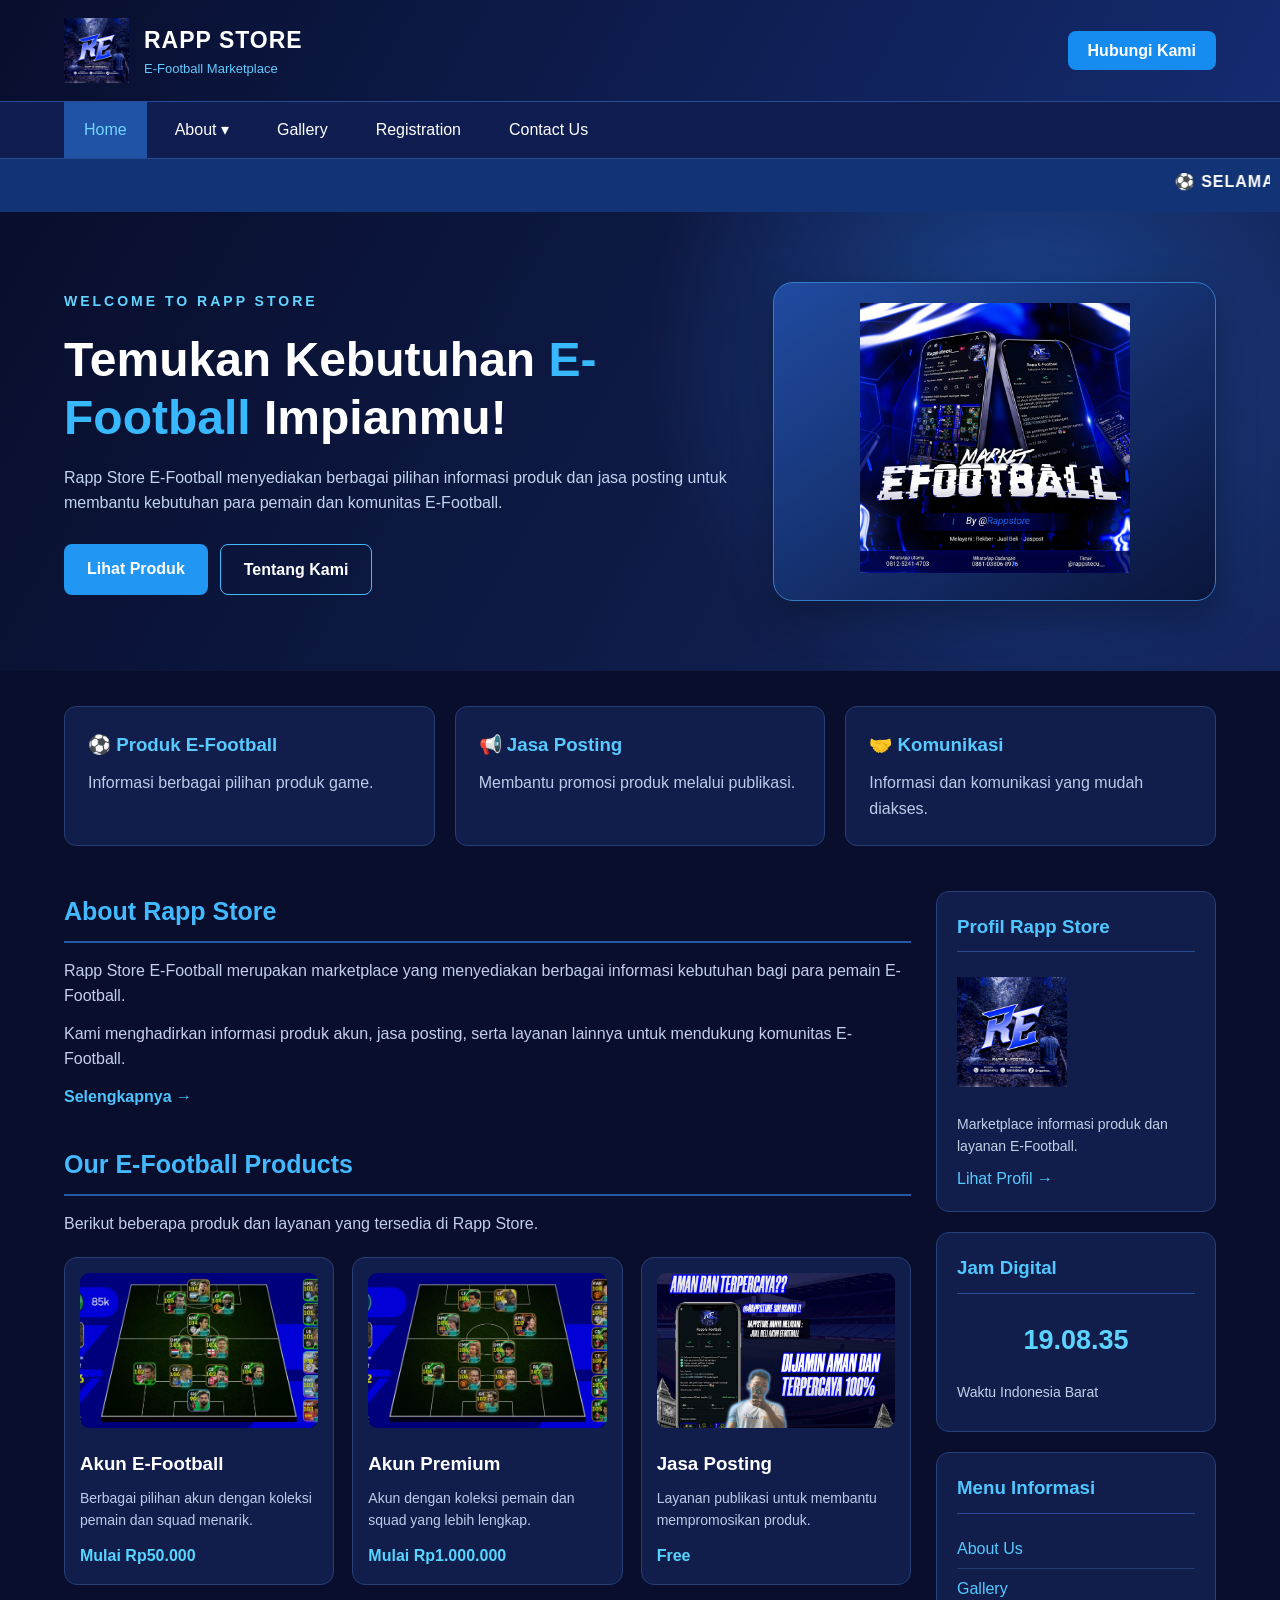
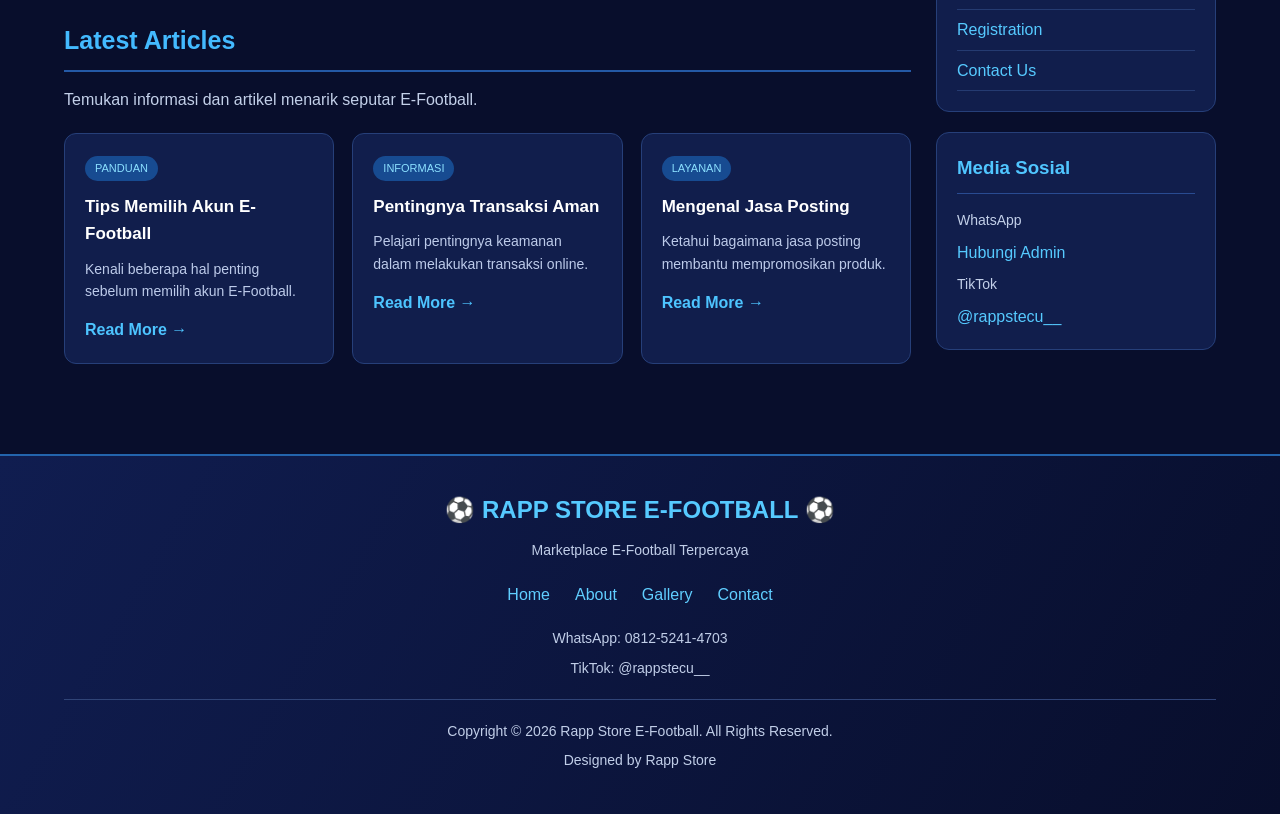
<file: index.html>
<!DOCTYPE html>
<html lang="id">
<head>
    <meta charset="UTF-8">
    <meta name="viewport" content="width=device-width, initial-scale=1.0">

    <title>Rapp Store E-Football</title>

    <!-- Favicon -->
    <link rel="icon" href="images/profile.jpeg">

    <!-- CSS -->
    <link rel="stylesheet" href="style.css">
</head>

<body>

    <!-- HEADER -->
    <header class="header">
        <div class="container header-content">

            <div class="logo">
                <img src="images/profile.jpeg" alt="Logo Rapp Store">

                <div>
                    <h2>RAPP STORE</h2>
                    <p>E-Football Marketplace</p>
                </div>
            </div>

            <div class="header-contact">
                <a href="https://wa.me/6281252414703">
                    Hubungi Kami
                </a>
            </div>

        </div>
    </header>


    <!-- NAVIGASI -->
    <nav class="navbar">
        <div class="container nav-content">

            <a href="index.html" class="active">Home</a>

            <div class="dropdown">
                <a href="about.html">About ▾</a>

                <div class="dropdown-content">
                    <a href="about.html">Profil Kami</a>
                    <a href="about.html#visi-misi">Visi dan Misi</a>
                    <a href="about.html#organisasi">Organisasi</a>
                </div>
            </div>

            <a href="gallery.html">Gallery</a>

            <a href="registration.html">Registration</a>

            <a href="contact.html">Contact Us</a>

        </div>
    </nav>


    <!-- GAMBAR BERJALAN -->
    <div class="running-text">
        <marquee>
            ⚽ SELAMAT DATANG DI RAPP STORE E-FOOTBALL
            | MARKETPLACE E-FOOTBALL TERPERCAYA
            | JASA POSTING DAN INFORMASI PRODUK ⚽
        </marquee>
    </div>


    <!-- HERO / HALAMAN UTAMA -->
    <section class="hero">
        <div class="container hero-content">

            <div class="hero-text">

                <span class="subtitle">
                    WELCOME TO RAPP STORE
                </span>

                <h1>
                    Temukan Kebutuhan
                    <span>E-Football</span>
                    Impianmu!
                </h1>

                <p>
                    Rapp Store E-Football menyediakan berbagai
                    pilihan informasi produk dan jasa posting
                    untuk membantu kebutuhan para pemain
                    dan komunitas E-Football.
                </p>

                <div class="hero-button">

                    <a href="gallery.html" class="btn-primary">
                        Lihat Produk
                    </a>

                    <a href="about.html" class="btn-secondary">
                        Tentang Kami
                    </a>

                </div>

            </div>


            <div class="hero-image">

                <img src="images/market.jpeg"
                     alt="Marketplace Rapp Store">

            </div>

        </div>
    </section>


    <!-- INFORMASI KEUNGGULAN -->
    <section class="advantages container">

        <div class="advantage-card">
            <h3>⚽ Produk E-Football</h3>
            <p>Informasi berbagai pilihan produk game.</p>
        </div>

        <div class="advantage-card">
            <h3>📢 Jasa Posting</h3>
            <p>Membantu promosi produk melalui publikasi.</p>
        </div>

        <div class="advantage-card">
            <h3>🤝 Komunikasi</h3>
            <p>Informasi dan komunikasi yang mudah diakses.</p>
        </div>

    </section>


    <!-- MAIN BODY DAN SIDEBAR -->
    <main class="container main-layout">

        <!-- KONTEN UTAMA -->
        <div class="main-content">


            <!-- ABOUT SINGKAT -->
            <section class="section">

                <h2>About Rapp Store</h2>

                <p>
                    Rapp Store E-Football merupakan marketplace
                    yang menyediakan berbagai informasi kebutuhan
                    bagi para pemain E-Football.
                </p>

                <p>
                    Kami menghadirkan informasi produk akun,
                    jasa posting, serta layanan lainnya untuk
                    mendukung komunitas E-Football.
                </p>

                <a href="about.html" class="read-more">
                    Selengkapnya →
                </a>

            </section>


            <!-- PRODUK -->
            <section class="section">

                <h2>Our E-Football Products</h2>

                <p>
                    Berikut beberapa produk dan layanan
                    yang tersedia di Rapp Store.
                </p>

                <div class="product-grid">


                    <div class="product-card">

                        <img src="images/pelajar.jpeg"
                             alt="Akun E-Football">

                        <h3>Akun E-Football</h3>

                        <p>
                            Berbagai pilihan akun dengan
                            koleksi pemain dan squad menarik.
                        </p>

                        <strong>Mulai Rp50.000</strong>

                    </div>


                    <div class="product-card">

                        <img src="images/sultan.jpeg"
                             alt="Akun Premium">

                        <h3>Akun Premium</h3>

                        <p>
                            Akun dengan koleksi pemain
                            dan squad yang lebih lengkap.
                        </p>

                        <strong>Mulai Rp1.000.000</strong>

                    </div>


                    <div class="product-card">

                        <img src="images/owner.jpeg"
                             alt="Jasa Posting">

                        <h3>Jasa Posting</h3>

                        <p>
                            Layanan publikasi untuk
                            membantu mempromosikan produk.
                        </p>

                        <strong>Free</strong>

                    </div>


                </div>

            </section>


            <!-- ARTIKEL -->
            <section class="section">

                <h2>Latest Articles</h2>

                <p>
                    Temukan informasi dan artikel menarik
                    seputar E-Football.
                </p>

                <div class="article-grid">


                    <div class="article-card">

                        <span>PANDUAN</span>

                        <h3>
                            <a href="artikel1.html">
                                Tips Memilih Akun E-Football
                            </a>
                        </h3>

                        <p>
                            Kenali beberapa hal penting
                            sebelum memilih akun E-Football.
                        </p>

                        <a href="artikel1.html" class="read-more">
                            Read More →
                        </a>

                    </div>


                    <div class="article-card">

                        <span>INFORMASI</span>

                        <h3>
                            <a href="artikel2.html">
                                Pentingnya Transaksi Aman
                            </a>
                        </h3>

                        <p>
                            Pelajari pentingnya keamanan
                            dalam melakukan transaksi online.
                        </p>

                        <a href="artikel2.html" class="read-more">
                            Read More →
                        </a>

                    </div>


                    <div class="article-card">

                        <span>LAYANAN</span>

                        <h3>
                            <a href="artikel3.html">
                                Mengenal Jasa Posting
                            </a>
                        </h3>

                        <p>
                            Ketahui bagaimana jasa posting
                            membantu mempromosikan produk.
                        </p>

                        <a href="artikel3.html" class="read-more">
                            Read More →
                        </a>

                    </div>


                </div>

            </section>


        </div>


        <!-- SIDEBAR -->
        <aside class="sidebar">


            <div class="sidebar-card">

                <h3>Profil Rapp Store</h3>

                <img src="images/profile.jpeg"
                     alt="Logo Rapp Store">

                <p>
                    Marketplace informasi produk
                    dan layanan E-Football.
                </p>

                <a href="about.html">
                    Lihat Profil →
                </a>

            </div>


            <div class="sidebar-card">

                <h3>Jam Digital</h3>

                <div id="clock">
                    00:00:00
                </div>

                <p>Waktu Indonesia Barat</p>

            </div>


            <div class="sidebar-card">

                <h3>Menu Informasi</h3>

                <ul>
                    <li><a href="about.html">About Us</a></li>
                    <li><a href="gallery.html">Gallery</a></li>
                    <li><a href="registration.html">Registration</a></li>
                    <li><a href="contact.html">Contact Us</a></li>
                </ul>

            </div>


            <div class="sidebar-card">

                <h3>Media Sosial</h3>

                <p>WhatsApp</p>

                <a href="https://wa.me/6281252414703">
                    Hubungi Admin
                </a>

                <p>TikTok</p>

                <a href="https://www.tiktok.com/@rappstecu__">
                    @rappstecu__
                </a>

            </div>


        </aside>

    </main>


    <!-- FOOTER -->
    <footer class="footer">

        <div class="container">

            <h2>⚽ RAPP STORE E-FOOTBALL ⚽</h2>

            <p>Marketplace E-Football Terpercaya</p>

            <div class="footer-links">

                <a href="index.html">Home</a>

                <a href="about.html">About</a>

                <a href="gallery.html">Gallery</a>

                <a href="contact.html">Contact</a>

            </div>

            <p>
                WhatsApp: 0812-5241-4703
            </p>

            <p>
                TikTok: @rappstecu__
            </p>

            <hr>

            <p>
                Copyright © 2026 Rapp Store E-Football.
                All Rights Reserved.
            </p>

            <p>
                Designed by Rapp Store
            </p>

        </div>

    </footer>


    <!-- JAVASCRIPT -->
    <script src="script.js"></script>

</body>
</html>
</file>
<file: style.css>
/* =================================
   1. PENGATURAN DASAR WEBSITE
================================= */

* {
    margin: 0;
    padding: 0;
    box-sizing: border-box;
}

html {
    scroll-behavior: smooth;
}

body {
    font-family: Arial, Helvetica, sans-serif;
    background-color: #080e2c;
    color: #ffffff;
    line-height: 1.6;
}

.container {
    width: 90%;
    max-width: 1200px;
    margin: auto;
}

a {
    text-decoration: none;
    color: inherit;
}


/* =================================
   2. HEADER
================================= */

.header {
    background: linear-gradient(120deg, #080e2c, #142b70);
    padding: 18px 0;
    border-bottom: 1px solid #294b91;
}

.header-content {
    display: flex;
    align-items: center;
    justify-content: space-between;
}

.logo {
    display: flex;
    align-items: center;
    gap: 15px;
}

.logo img {
    width: 65px;
    height: 65px;
    object-fit: contain;
}

.logo h2 {
    color: #ffffff;
    font-size: 23px;
    letter-spacing: 1px;
}

.logo p {
    color: #62caff;
    font-size: 13px;
}

.header-contact a {
    background-color: #168cf0;
    color: white;
    padding: 11px 20px;
    border-radius: 8px;
    font-weight: bold;
    transition: 0.3s;
}

.header-contact a:hover {
    background-color: #55c8ff;
    color: #07112f;
}


/* =================================
   3. NAVIGASI MENU
================================= */

.navbar {
    background-color: #101d50;
    border-bottom: 1px solid #294b91;
}

.nav-content {
    display: flex;
    align-items: center;
    gap: 8px;
}

.nav-content > a,
.dropdown > a {
    display: block;
    padding: 15px 20px;
    color: white;
    transition: 0.3s;
}

.nav-content > a:hover,
.dropdown > a:hover,
.nav-content .active {
    background-color: #2052a5;
    color: #70d6ff;
}


/* DROPDOWN MENU */

.dropdown {
    position: relative;
}

.dropdown-content {
    display: none;
    position: absolute;
    top: 100%;
    left: 0;
    min-width: 200px;
    background-color: #14265e;
    z-index: 100;
    border-radius: 0 0 8px 8px;
    overflow: hidden;
    box-shadow: 0 8px 20px rgba(0,0,0,0.3);
}

.dropdown-content a {
    display: block;
    padding: 12px 15px;
    color: white;
}

.dropdown-content a:hover {
    background-color: #2373c7;
}

.dropdown:hover .dropdown-content,
.dropdown:focus-within .dropdown-content {
    display: block;
}


/* =================================
   4. TULISAN BERJALAN
================================= */

.running-text {
    background-color: #123477;
    color: #ffffff;
    padding: 10px;
    font-weight: bold;
    letter-spacing: 1px;
}


/* =================================
   5. HERO SECTION
================================= */

.hero {
    background:
        radial-gradient(
            circle at 80% 30%,
            #1b438c,
            transparent 35%
        ),
        linear-gradient(120deg, #080e2c, #14265e);

    padding: 70px 0;
}

.hero-content {
    display: grid;
    grid-template-columns: 1.2fr 0.8fr;
    align-items: center;
    gap: 45px;
}

.subtitle {
    color: #63d4ff;
    font-size: 14px;
    font-weight: bold;
    letter-spacing: 3px;
}

.hero-text h1 {
    font-size: 48px;
    line-height: 1.2;
    margin: 18px 0;
}

.hero-text h1 span {
    color: #38b9ff;
}

.hero-text p {
    color: #c2d3ef;
    margin-bottom: 28px;
    font-size: 16px;
}

.hero-image {
    background: linear-gradient(145deg, #204ba1, #0a153b);
    border: 1px solid #347cc5;
    padding: 20px;
    border-radius: 20px;
    box-shadow: 0 15px 40px rgba(0,0,0,0.3);
}

.hero-image img {
    width: 100%;
    height: 270px;
    object-fit: contain;
    border-radius: 12px;
}


/* TOMBOL HERO */

.hero-button {
    display: flex;
    gap: 12px;
    flex-wrap: wrap;
}

.btn-primary,
.btn-secondary {
    display: inline-block;
    padding: 12px 23px;
    border-radius: 8px;
    font-weight: bold;
    transition: 0.3s;
}

.btn-primary {
    background-color: #2196f3;
    color: white;
}

.btn-primary:hover {
    background-color: #65d5ff;
    color: #07112f;
}

.btn-secondary {
    border: 1px solid #42baff;
    color: white;
}

.btn-secondary:hover {
    background-color: #1b579b;
}


/* =================================
   6. KEUNGGULAN
================================= */

.advantages {
    display: grid;
    grid-template-columns: repeat(3, 1fr);
    gap: 20px;
    padding-top: 35px;
}

.advantage-card {
    background: #111e4c;
    padding: 23px;
    border-radius: 12px;
    border: 1px solid #253e78;
    transition: 0.3s;
}

.advantage-card:hover {
    transform: translateY(-5px);
    border-color: #37baff;
}

.advantage-card h3 {
    color: #58caff;
    margin-bottom: 10px;
}

.advantage-card p {
    color: #bdcbea;
}


/* =================================
   7. MAIN BODY DAN SIDEBAR
================================= */

.main-layout {
    display: grid;
    grid-template-columns: 1fr 280px;
    gap: 25px;
    padding-top: 45px;
    padding-bottom: 55px;
}

.main-content {
    min-width: 0;
}

.section {
    margin-bottom: 35px;
}

.section h2 {
    color: #43baff;
    font-size: 25px;
    margin-bottom: 15px;
    padding-bottom: 10px;
    border-bottom: 2px solid #2459a6;
}

.section > p {
    color: #c3d0e9;
    margin-bottom: 12px;
}


/* =================================
   8. PRODUK
================================= */

.product-grid {
    display: grid;
    grid-template-columns: repeat(3, 1fr);
    gap: 18px;
    margin-top: 20px;
}

.product-card {
    background: #111e4c;
    border: 1px solid #263f79;
    border-radius: 13px;
    padding: 15px;
    transition: 0.3s;
}

.product-card:hover {
    transform: translateY(-6px);
    border-color: #36baff;
    box-shadow: 0 10px 25px rgba(0,0,0,0.25);
}

.product-card img {
    width: 100%;
    height: 155px;
    object-fit: cover;
    border-radius: 9px;
    margin-bottom: 13px;
}

.product-card h3 {
    color: #ffffff;
    margin-bottom: 8px;
}

.product-card p {
    color: #bdcbea;
    font-size: 14px;
    margin-bottom: 12px;
}

.product-card strong {
    color: #55d5ff;
}


/* =================================
   9. ARTIKEL
================================= */

.article-grid {
    display: grid;
    grid-template-columns: repeat(3, 1fr);
    gap: 18px;
    margin-top: 20px;
}

.article-card {
    background-color: #111e4c;
    padding: 20px;
    border: 1px solid #263f79;
    border-radius: 12px;
    transition: 0.3s;
}

.article-card:hover {
    border-color: #37baff;
    transform: translateY(-5px);
}

.article-card span {
    display: inline-block;
    background-color: #174b91;
    color: #8be0ff;
    padding: 4px 10px;
    border-radius: 20px;
    font-size: 11px;
    margin-bottom: 12px;
}

.article-card h3 {
    margin-bottom: 10px;
    font-size: 17px;
}

.article-card h3 a:hover {
    color: #55caff;
}

.article-card p {
    color: #bdcbea;
    font-size: 14px;
    margin-bottom: 15px;
}

.read-more {
    color: #4dc4ff;
    font-weight: bold;
}

.read-more:hover {
    color: #ffffff;
}


/* =================================
   10. SIDEBAR
================================= */

.sidebar {
    display: flex;
    flex-direction: column;
    gap: 20px;
}

.sidebar-card {
    background-color: #111e4c;
    border: 1px solid #263f79;
    border-radius: 13px;
    padding: 20px;
}

.sidebar-card h3 {
    color: #50c6ff;
    margin-bottom: 15px;
    border-bottom: 1px solid #294b91;
    padding-bottom: 10px;
}

.sidebar-card img {
    width: 110px;
    height: 110px;
    object-fit: contain;
    margin: 10px auto;
}

.sidebar-card p {
    color: #c3d0e9;
    font-size: 14px;
    margin: 8px 0;
}

.sidebar-card a {
    color: #56caff;
}

.sidebar-card ul {
    list-style: none;
}

.sidebar-card li {
    padding: 7px 0;
    border-bottom: 1px solid #253b71;
}

#clock {
    font-size: 27px;
    color: #5dd4ff;
    font-weight: bold;
    text-align: center;
    padding: 10px 0;
}


/* =================================
   11. FOOTER
================================= */

.footer {
    background: linear-gradient(120deg, #101d50, #080e2c);
    border-top: 2px solid #2364ad;
    padding: 35px 0;
    text-align: center;
}

.footer h2 {
    color: #56caff;
    margin-bottom: 10px;
}

.footer p {
    color: #c1cee8;
    font-size: 14px;
    margin: 7px 0;
}

.footer-links {
    display: flex;
    justify-content: center;
    gap: 25px;
    margin: 20px 0;
    flex-wrap: wrap;
}

.footer-links a {
    color: #60ceff;
}

.footer-links a:hover {
    color: white;
}

.footer hr {
    border: 0;
    border-top: 1px solid #304477;
    margin: 20px 0;
}


/* =================================
   12. RESPONSIVE WEBSITE
================================= */

@media screen and (max-width: 900px) {

    .hero-content {
        grid-template-columns: 1fr;
    }

    .hero-text h1 {
        font-size: 38px;
    }

    .main-layout {
        grid-template-columns: 1fr;
    }

    .product-grid,
    .article-grid {
        grid-template-columns: repeat(2, 1fr);
    }

}

@media screen and (max-width: 600px) {

    .header-content {
        flex-direction: column;
        align-items: flex-start;
        gap: 15px;
    }

    .nav-content {
        flex-wrap: wrap;
    }

    .nav-content > a,
    .dropdown > a {
        padding: 10px;
        font-size: 13px;
    }

    .hero-text h1 {
        font-size: 31px;
    }

    .advantages,
    .product-grid,
    .article-grid {
        grid-template-columns: 1fr;
    }

    .hero {
        padding: 40px 0;
    }

}

/* ABOUT PAGE */
.about-page {
    max-width: 1100px;
    margin: 30px auto;
    padding: 20px;
}

.about-hero {
    background: linear-gradient(135deg, #101a45, #1764b1);
    color: white;
    text-align: center;
    padding: 55px 20px;
    border-radius: 15px;
    margin-bottom: 30px;
}

.about-hero h1 {
    font-size: 32px;
    margin-bottom: 10px;
}

.about-section {
    background: white;
    padding: 25px;
    margin-bottom: 22px;
    border-radius: 12px;
    box-shadow: 0 3px 12px rgba(0,0,0,0.08);
}

.about-section h2 {
    color: #10275b;
    border-left: 5px solid #2478d4;
    padding-left: 12px;
    margin-bottom: 18px;
}

.about-section p,
.about-section li {
    color: #444;
    line-height: 1.8;
    text-align: justify;
}

.about-section ul {
    padding-left: 25px;
}

.about-card {
    background: #f1f5fc;
    padding: 18px;
    border-radius: 10px;
    margin-top: 15px;
}

.about-card h3 {
    color: #1764b1;
    margin-bottom: 10px;
}

.organization {
    display: grid;
    grid-template-columns: repeat(3, 1fr);
    gap: 15px;
}

.org-box {
    background: #edf4ff;
    padding: 20px;
    text-align: center;
    border-radius: 10px;
    border-bottom: 4px solid #2478d4;
}

.org-box h3 {
    color: #10275b;
    margin-bottom: 10px;
}

.org-box p {
    text-align: center;
}

@media (max-width: 700px) {
    .organization {
        grid-template-columns: 1fr;
    }

    .about-hero h1 {
        font-size: 25px;
    }
}

/* GALLERY PAGE */
.gallery-page {
    max-width: 1100px;
    margin: 30px auto;
    padding: 20px;
}

.gallery-hero {
    background: linear-gradient(135deg, #101a45, #1764b1);
    color: white;
    text-align: center;
    padding: 55px 20px;
    border-radius: 15px;
    margin-bottom: 30px;
}

.gallery-hero h1 {
    font-size: 32px;
    margin-bottom: 10px;
}

.gallery-section {
    background: white;
    padding: 25px;
    border-radius: 12px;
    box-shadow: 0 3px 12px rgba(0,0,0,0.08);
}

.gallery-section h2 {
    color: #10275b;
    border-left: 5px solid #2478d4;
    padding-left: 12px;
    margin-bottom: 15px;
}

.gallery-description {
    color: #555;
    margin-bottom: 25px;
    line-height: 1.7;
}

.gallery-container {
    display: grid;
    grid-template-columns: repeat(3, 1fr);
    gap: 20px;
}

.gallery-item {
    background: #f1f5fc;
    border-radius: 12px;
    overflow: hidden;
    transition: transform 0.3s ease;
}

.gallery-item:hover {
    transform: translateY(-6px);
}

.gallery-item img {
    width: 100%;
    height: 210px;
    object-fit: cover;
    display: block;
}

.gallery-info {
    padding: 15px;
}

.gallery-info h3 {
    color: #10275b;
    margin-bottom: 8px;
}

.gallery-info p {
    color: #555;
    font-size: 14px;
    line-height: 1.5;
}

@media (max-width: 750px) {
    .gallery-container {
        grid-template-columns: repeat(2, 1fr);
    }
}

@media (max-width: 480px) {
    .gallery-container {
        grid-template-columns: 1fr;
    }
}
</file>
